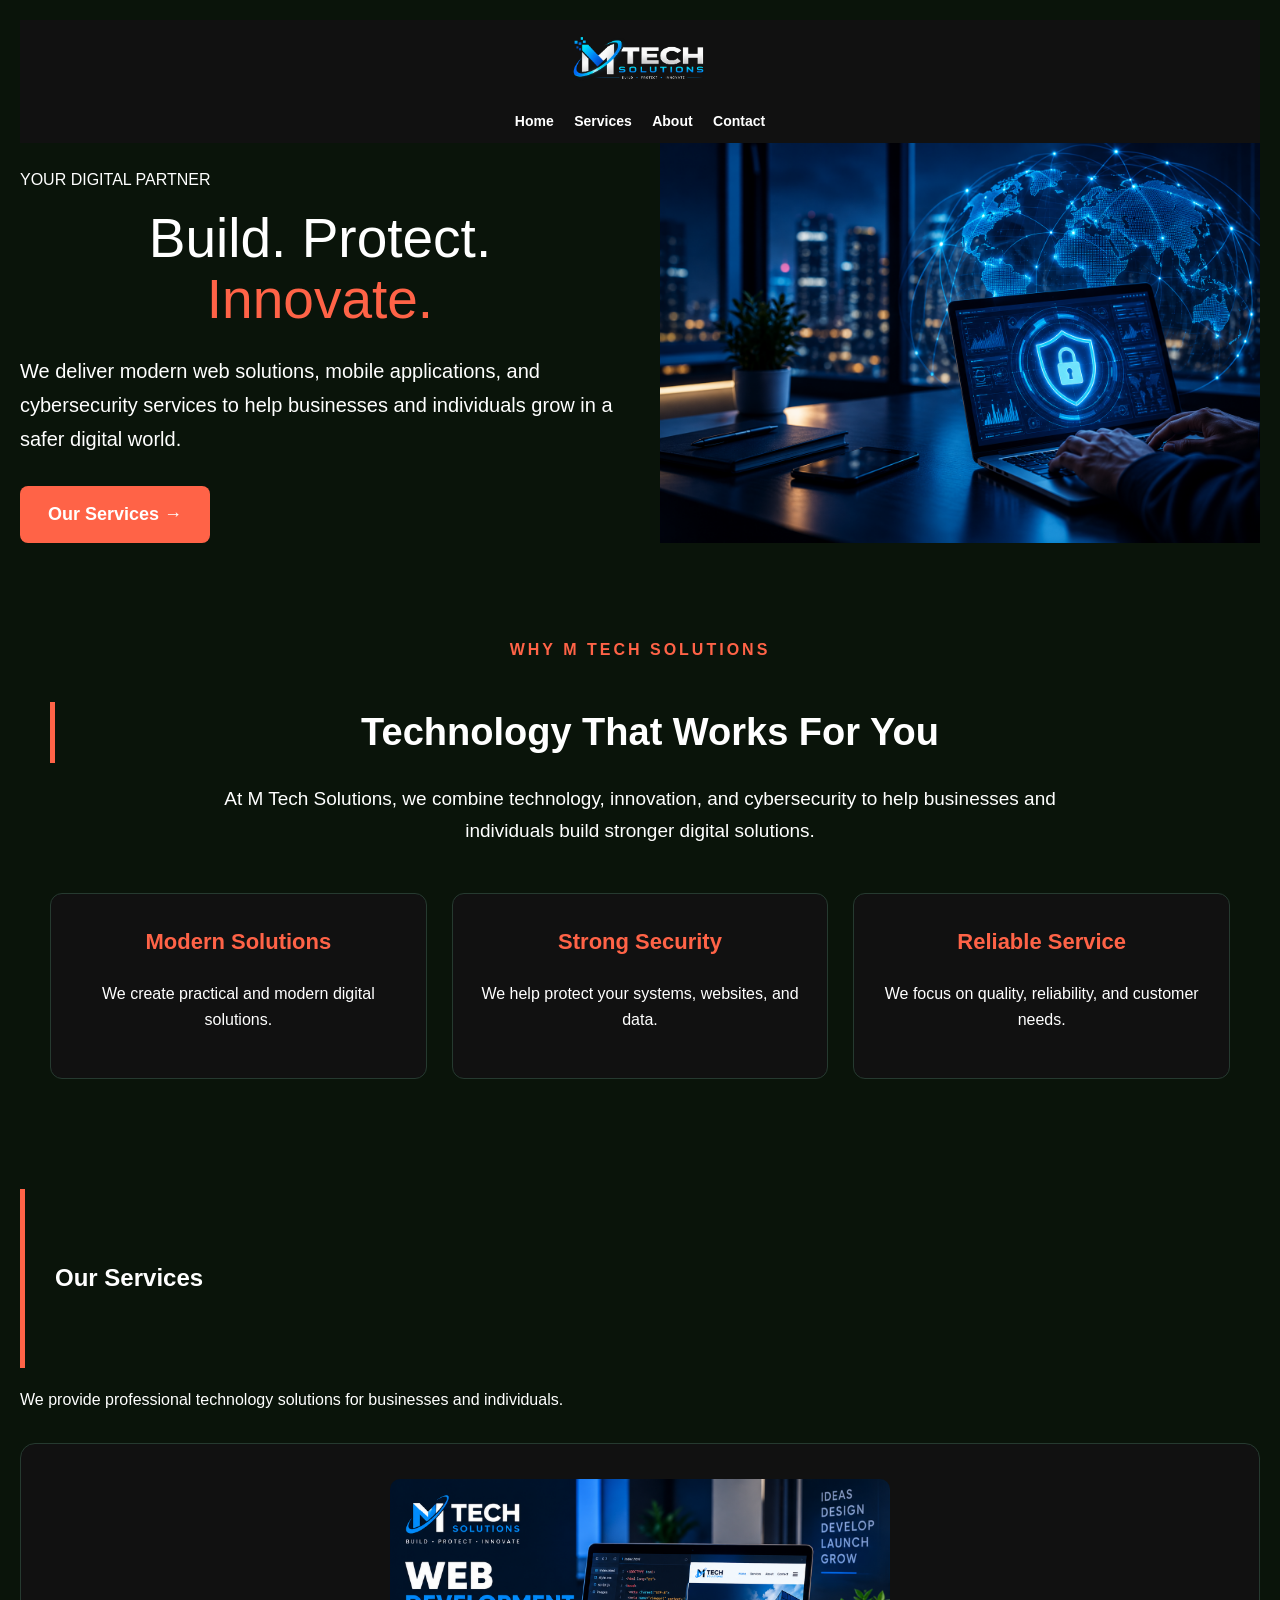
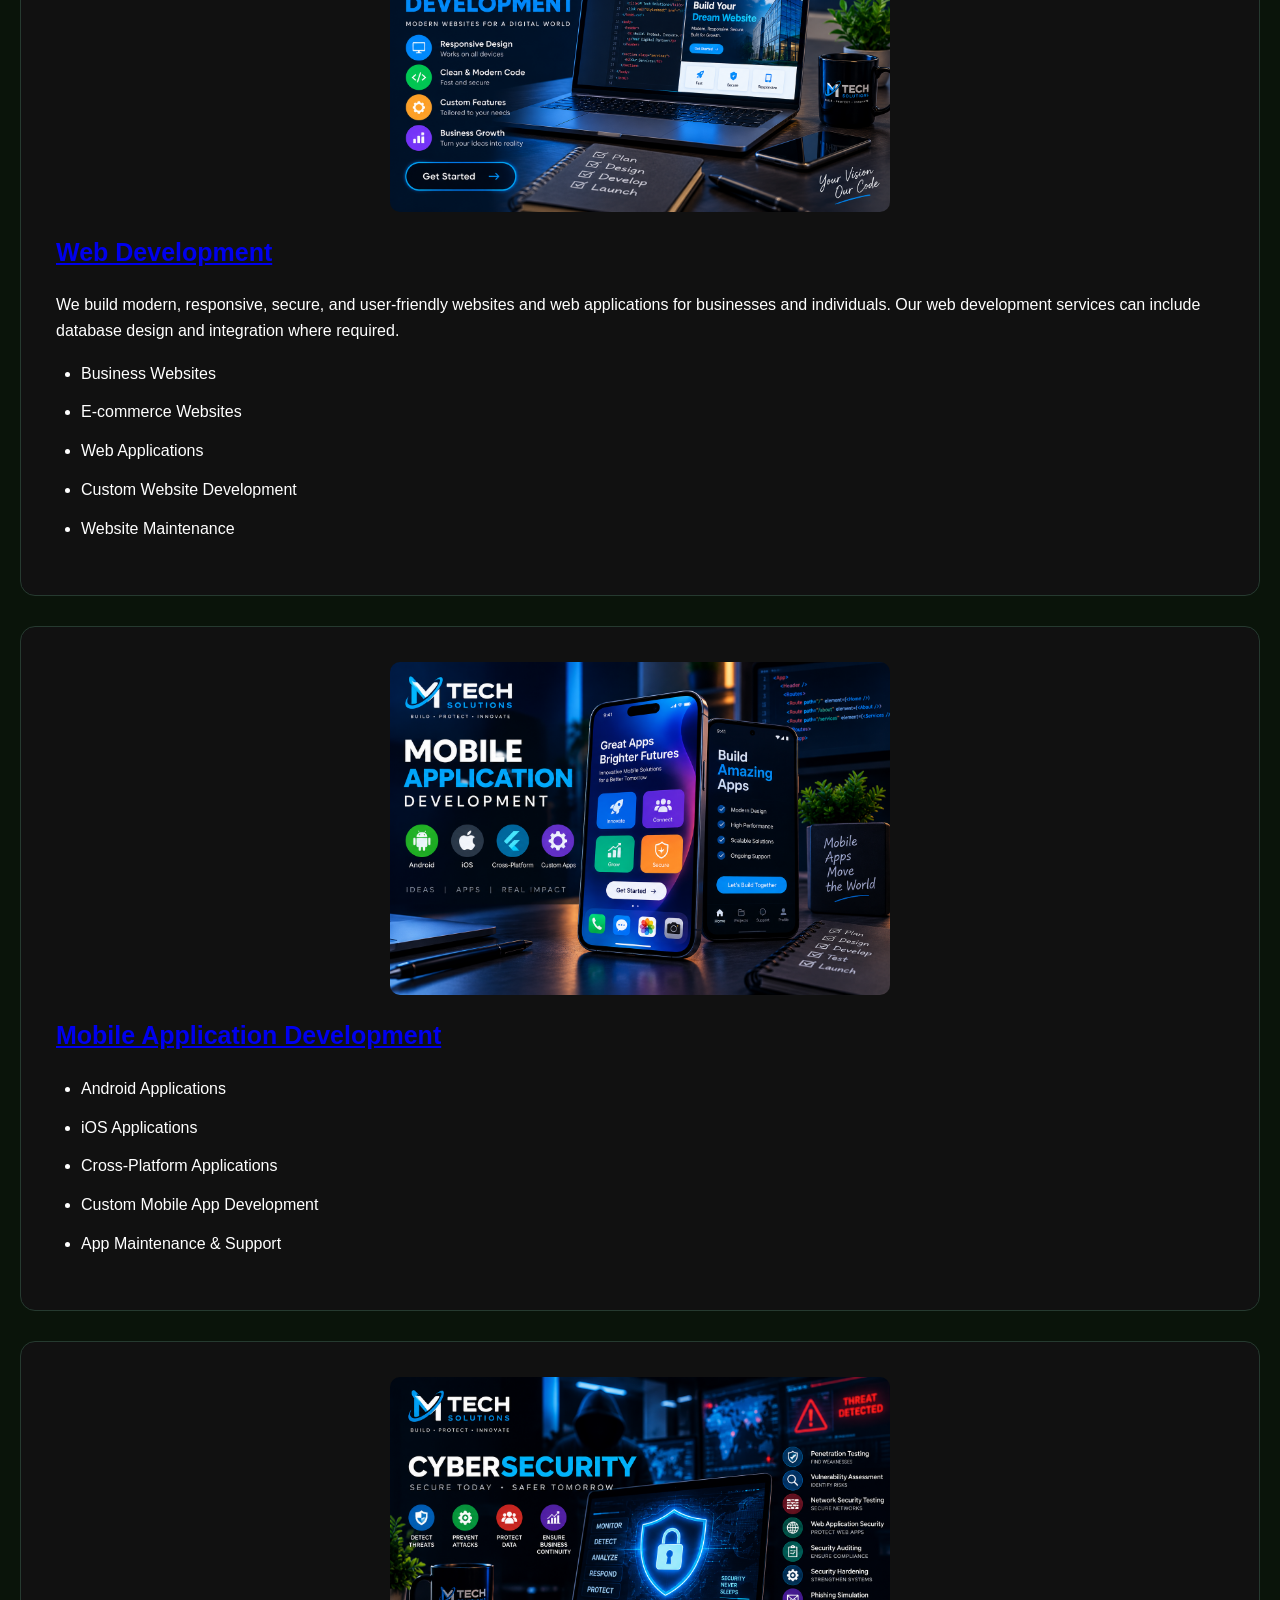
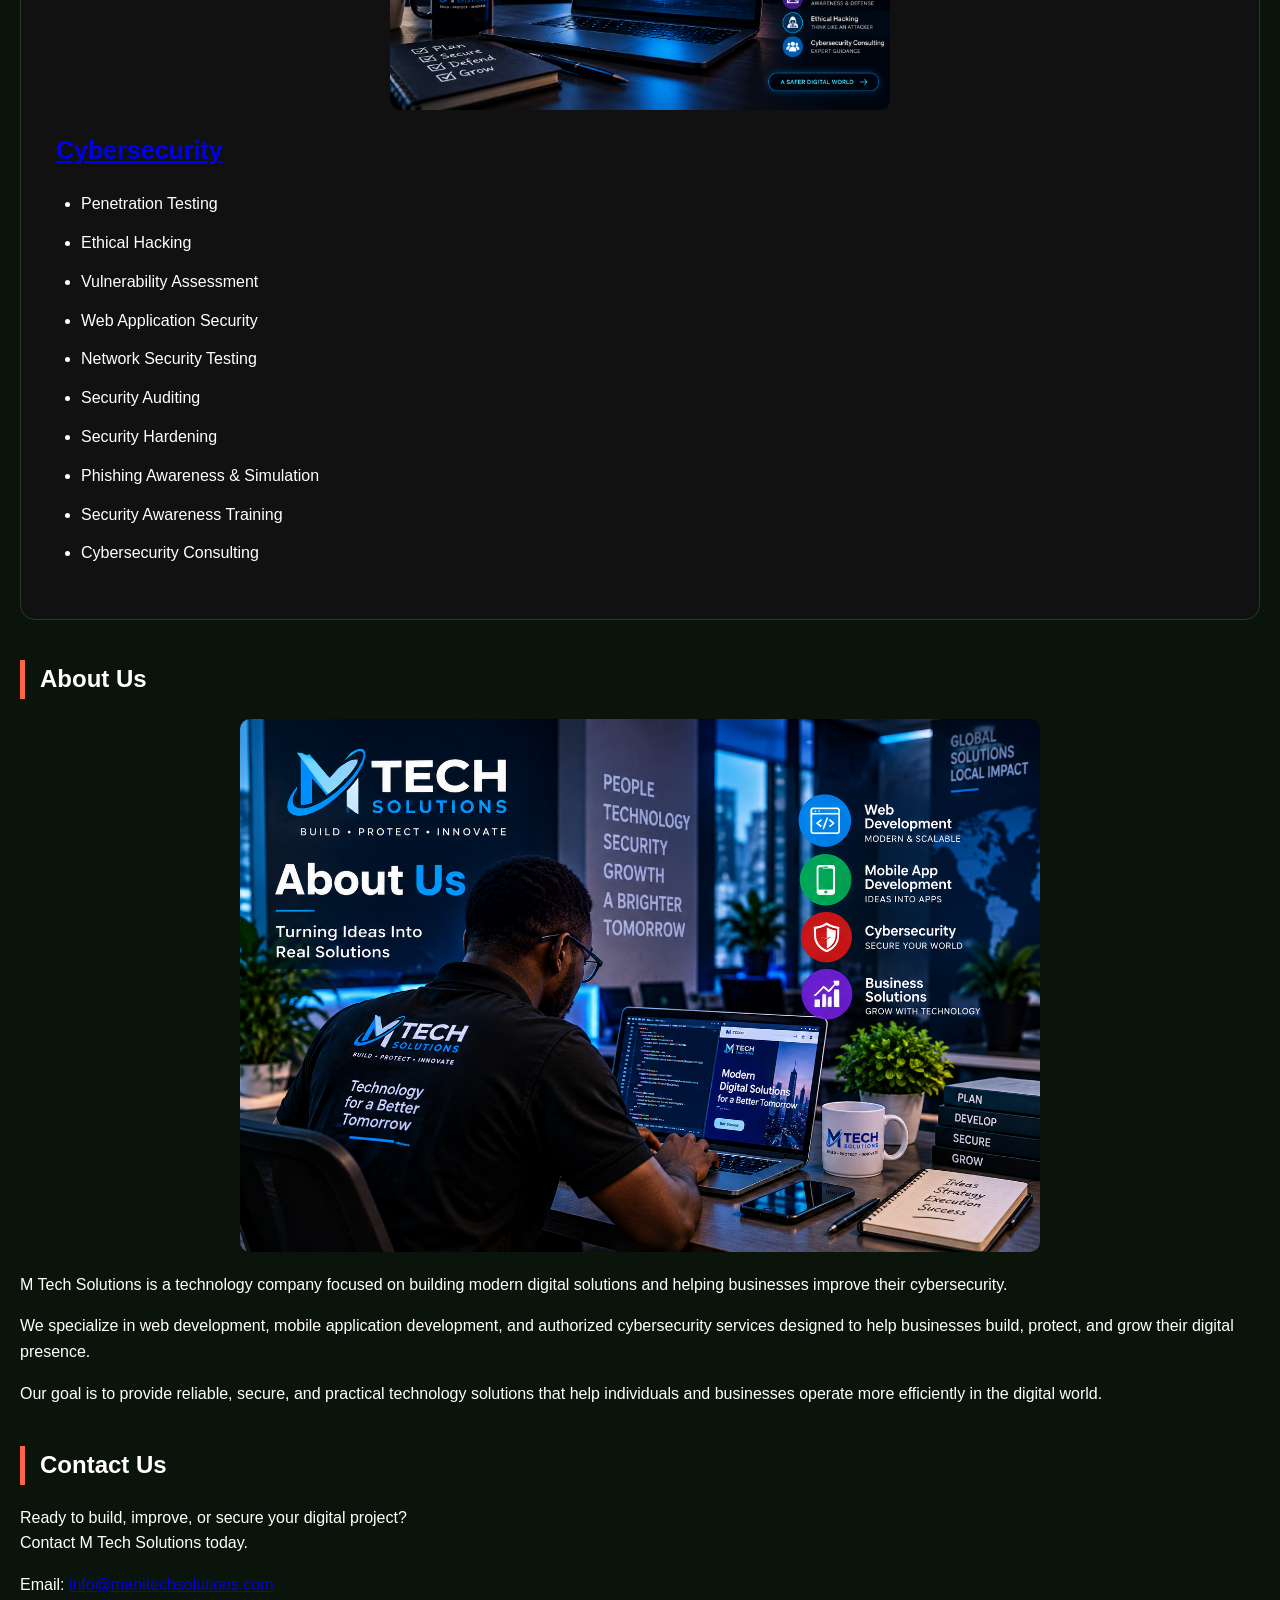
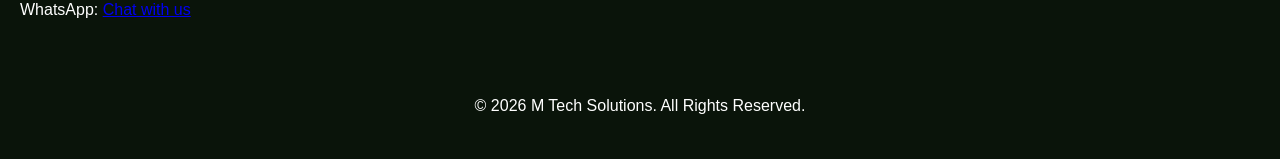
<file: index.html>
<!doctype html>

<html>

<head>
    <meta charset="utf-8">

    <title>M Tech Solutions</title> 
    <link rel="icon" type="image/png" href="m-tech-logo.png">


    <!-- Load external CSS styles -->
    <link rel="stylesheet" href="styles.css">
</head>

<body style="background-color:rgb(10, 20, 10);">
    <nav>
<div class="brand">
        <img src="m-tech-logo.png" alt="M Tech Solutions Logo">
        </div>

    <a href="#home">Home</a>
    <a href="#services">Services</a>
    <a href="#about">About</a>
    <a href="#contact">Contact</a>
</nav>

    <section class="hero">

            <div class="hero-text">
                    <p class="hero-label">YOUR DIGITAL PARTNER</p>

                            <h1>
                                        Build. Protect.<br>
                                                    <span>Innovate.</span>
                                                            </h1>

                                                                    <p>
                                                                                We deliver modern web solutions, mobile applications,
                                                                                            and cybersecurity services to help businesses and
                                                                                                        individuals grow in a safer digital world.
                                                                                                                </p>

                                                                                                                        <a href="#services" class="hero-button">
                                                                                                                                    Our Services →
                                                                                                                                            </a>
                                                                                                                                                </div>
                                                                                                                                            

                                                                                                                                                <div class="hero-image">
                                                                                                                                                    <img src="horo.png" alt="M Tech Solutions">
                                                                                                                                                    </div>

                                                                                                                                                    </section>

                                    

    
    <section class="welcome-section">

            <p class="section-label">WHY M TECH SOLUTIONS</p>

                <h2>Technology That Works For You</h2>

                    <p>
                            At M Tech Solutions, we combine technology, innovation,
                                    and cybersecurity to help businesses and individuals build
                                            stronger digital solutions.
                                                </p>

                                                    <div class="welcome-features">

                                                            <div>
                                                                        <h3>Modern Solutions</h3>
                                                                                    <p>We create practical and modern digital solutions.</p>
                                                                                            </div>

                                                                                                    <div>
                                                                                                                <h3>Strong Security</h3>
                                                                                                                            <p>We help protect your systems, websites, and data.</p>
                                                                                                                                    </div>

                                                                                                                                            <div>
                                                                                                                                                        <h3>Reliable Service</h3>
                                                                                                                                                                    <p>We focus on quality, reliability, and customer needs.</p>
                                                                                                                                                                            </div>

                                                                                                                                                                                </div>

                                                                                                                                                                                </section>

    <h2 id="services" style="color:white; margin-top:40px;">Our Services</h2>
    <p style="color:white;">We provide professional technology solutions for businesses and individuals.
    </p>

    <div class="service-card">
<img src="web-development-home.png" alt="Web Development">
<h3><a href="web-development.html">Web Development</a></h3>
<p>
We build modern, responsive, secure, and user-friendly websites
and web applications for businesses and individuals.
Our web development services can include database design and
integration where required.
</p>

<ul>
<li>Business Websites</li>
<li>E-commerce Websites</li>
<li>Web Applications</li>
<li>Custom Website Development</li>
<li>Website Maintenance</li>
</ul>
 </div>

    <div class="service-card">
    <img src="mobile-development.png" alt="Mobile Application Development">
<h3><a href="mobile-development.html">Mobile Application Development</a></h3>
<ul>
<li>Android Applications</li>
<li>iOS Applications</li>
<li>Cross-Platform Applications</li>
<li>Custom Mobile App Development</li>
<li>App Maintenance & Support</li>
</ul>

</div>



<div class="service-card">
<img src="Cybersecurity.png" alt="Cybersecurity">
<h3><a href="cybersecurity.html">Cybersecurity</a></h3>
<ul>
<li>Penetration Testing</li>
<li>Ethical Hacking</li>
<li>Vulnerability Assessment</li>
<li>Web Application Security</li>
<li>Network Security Testing</li>
<li>Security Auditing</li>
<li>Security Hardening</li>
<li>Phishing Awareness & Simulation</li>
<li>Security Awareness Training</li>
<li>Cybersecurity Consulting</li>
</ul>
    </div>


<h2 id="about" style="color:white; border-left:5px solid tomato; padding-left:15px;">
About Us
</h2>
<img src="about-us.png" alt="About M Tech Solutions" style="width:95%; max-width:800px; height:auto; border-radius:10px; display:block; margin:20px auto;">
<p style="color:white;">
M Tech Solutions is a technology company focused on building
modern digital solutions and helping businesses improve their
cybersecurity.
</p>

<p style="color:white;">
We specialize in web development, mobile application development,
and authorized cybersecurity services designed to help businesses
build, protect, and grow their digital presence.
</p>

<p style="color:white;">
Our goal is to provide reliable, secure, and practical technology
solutions that help individuals and businesses operate more
efficiently in the digital world.
</p>

<h2 id="contact" style="color:white; border-left:5px solid tomato; padding-left:15px;">
Contact Us
</h2>
<p style="color:white;">
Ready to build, improve, or secure your digital project?<br>
Contact M Tech Solutions today.
</p>
<p style="color:white;">
    
Email: <a href="mailto:info@mtechsolutions.com">
info@manitechsolutions.com
</a><br>
WhatsApp: <a href="https://wa.me/message/PQYXNCGFE2LRA1">Chat with us</a>
</p>

    <footer style="color:white; text-align:center; margin-top:50px; padding:20px;">
        © 2026 M Tech Solutions. All Rights Reserved.
    </footer>

    <!-- Load external JavaScript -->
    <script src="scripts.js"></script>

</body>

</html>
</file>
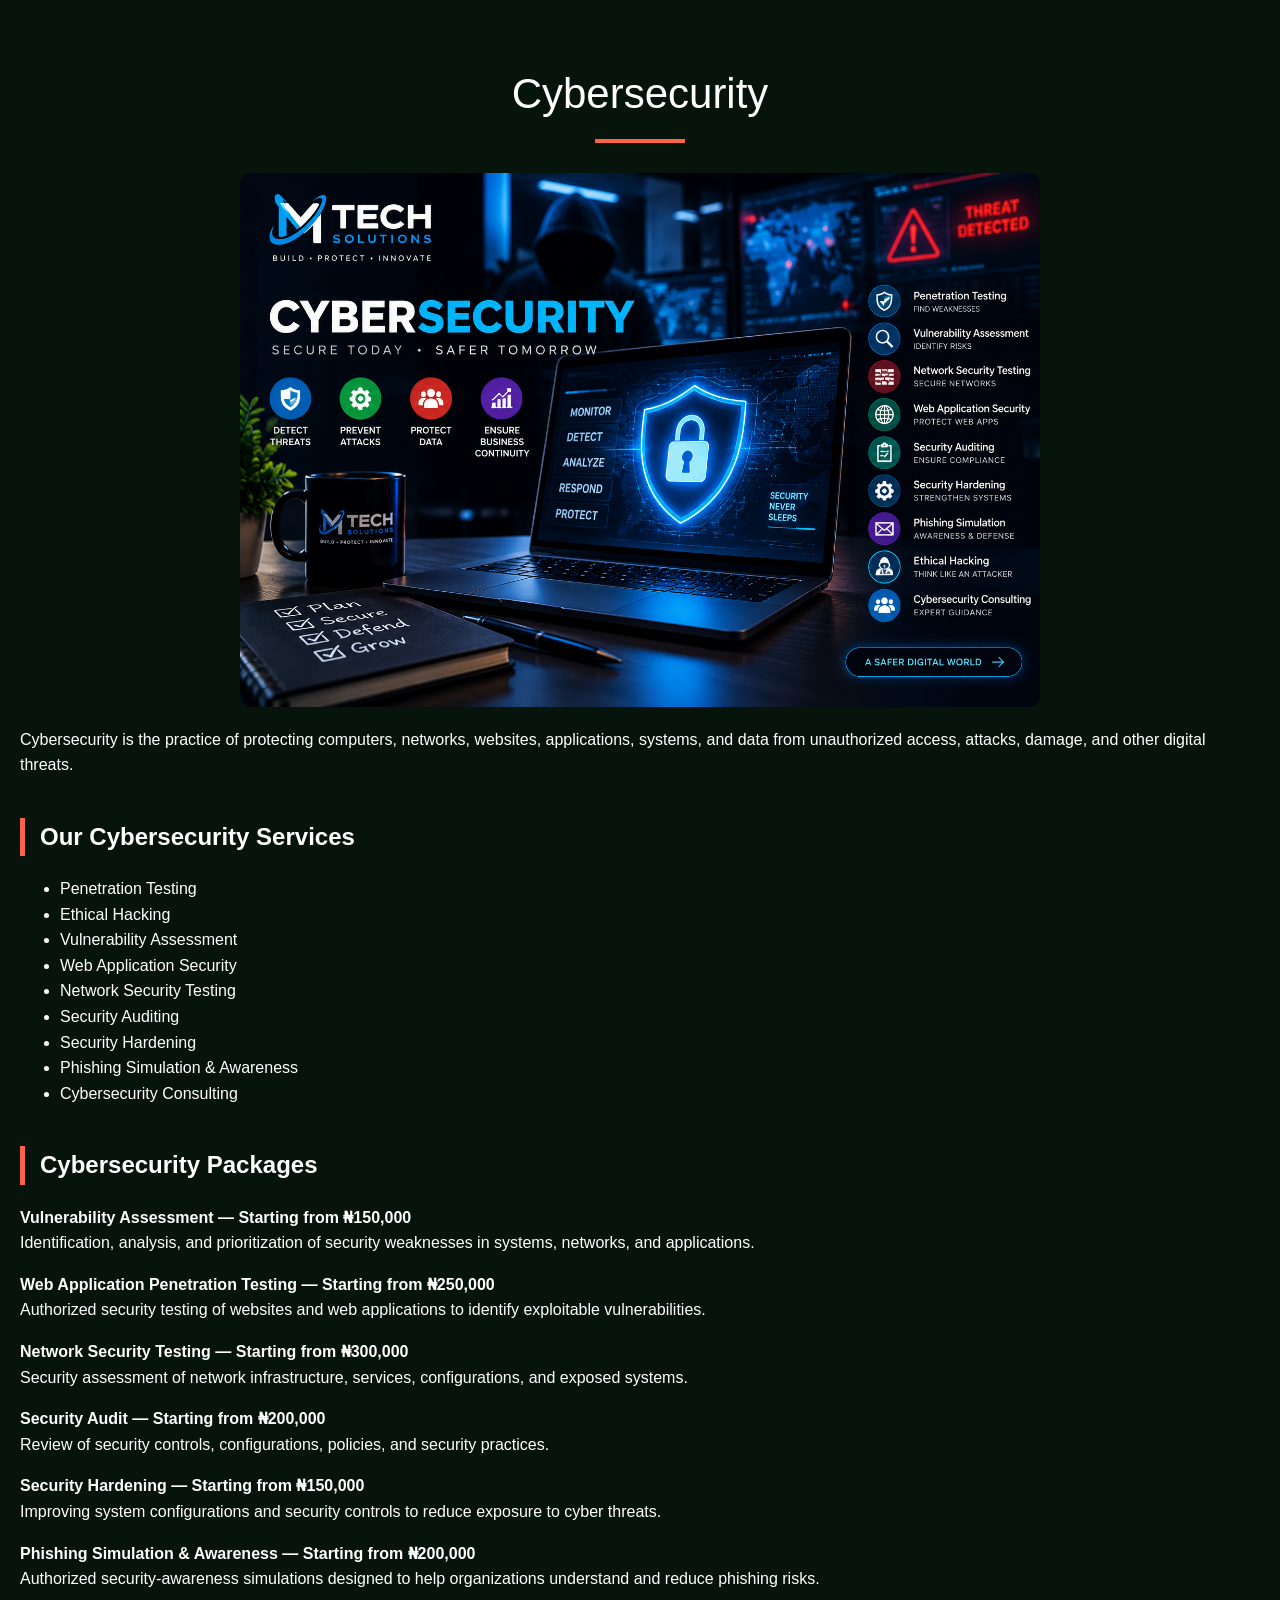
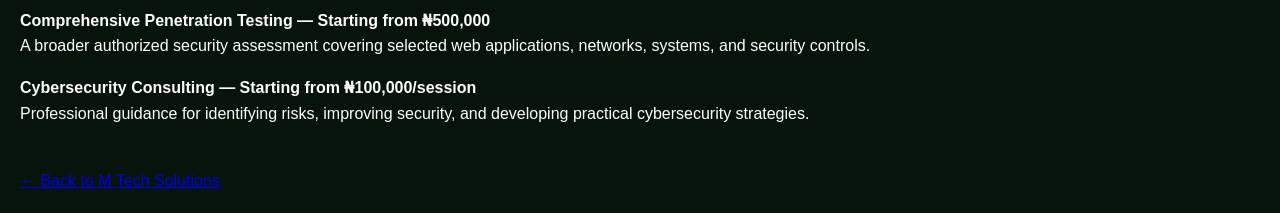
<file: cybersecurity.html>
<!DOCTYPE html>
 <html>

 <head>
     <meta charset="UTF-8">
         <title>Cybersecurity - M Tech Solutions</title>
             <link rel="stylesheet" href="styles.css">
             </head>

             <body>

                 <h1 class="page-title">Cybersecurity</h1>
                 <img src="Cybersecurity.png" alt="Cybersecurity Services" style="width:95%; max-width:800px; height:auto; border-radius:10px; display:block; margin:20px auto;">

                     <p>
                             Cybersecurity is the practice of protecting computers, networks,
                                     websites, applications, systems, and data from unauthorized access,
                                             attacks, damage, and other digital threats.
                                                 </p>

                                                     <h2>Our Cybersecurity Services</h2>

                                                         <ul>
                                                                 <li>Penetration Testing</li>
                                                                         <li>Ethical Hacking</li>
                                                                                 <li>Vulnerability Assessment</li>
                                                                                         <li>Web Application Security</li>
                                                                                                 <li>Network Security Testing</li>
                                                                                                         <li>Security Auditing</li>
                                                                                                                 <li>Security Hardening</li>
                                                                                                                         <li>Phishing Simulation &amp; Awareness</li>
                                                                                                                                 <li>Cybersecurity Consulting</li>
                                                                                                                                     </ul>

                                                                                                                                         <h2>Cybersecurity Packages</h2>

                                                                                                                                             <p>
                                                                                                                                                     <strong>Vulnerability Assessment — Starting from ₦150,000</strong><br>
                                                                                                                                                             Identification, analysis, and prioritization of security weaknesses
                                                                                                                                                                     in systems, networks, and applications.
                                                                                                                                                                         </p>

                                                                                                                                                                             <p>
                                                                                                                                                                                     <strong>Web Application Penetration Testing — Starting from ₦250,000</strong><br>
                                                                                                                                                                                             Authorized security testing of websites and web applications
                                                                                                                                                                                                     to identify exploitable vulnerabilities.
                                                                                                                                                                                                         </p>

                                                                                                                                                                                                             <p>
                                                                                                                                                                                                                     <strong>Network Security Testing — Starting from ₦300,000</strong><br>
                                                                                                                                                                                                                             Security assessment of network infrastructure, services,
                                                                                                                                                                                                                                     configurations, and exposed systems.
                                                                                                                                                                                                                                         </p>

                                                                                                                                                                                                                                             <p>
                                                                                                                                                                                                                                                     <strong>Security Audit — Starting from ₦200,000</strong><br>
                                                                                                                                                                                                                                                             Review of security controls, configurations, policies,
                                                                                                                                                                                                                                                                     and security practices.
                                                                                                                                                                                                                                                                         </p>

                                                                                                                                                                                                                                                                             <p>
                                                                                                                                                                                                                                                                                     <strong>Security Hardening — Starting from ₦150,000</strong><br>
                                                                                                                                                                                                                                                                                             Improving system configurations and security controls
                                                                                                                                                                                                                                                                                                     to reduce exposure to cyber threats.
                                                                                                                                                                                                                                                                                                         </p>

                                                                                                                                                                                                                                                                                                             <p>
                                                                                                                                                                                                                                                                                                                     <strong>Phishing Simulation &amp; Awareness — Starting from ₦200,000</strong><br>
                                                                                                                                                                                                                                                                                                                             Authorized security-awareness simulations designed to help
                                                                                                                                                                                                                                                                                                                                     organizations understand and reduce phishing risks.
                                                                                                                                                                                                                                                                                                                                         </p>

                                                                                                                                                                                                                                                                                                                                             <p>
                                                                                                                                                                                                                                                                                                                                                     <strong>Comprehensive Penetration Testing — Starting from ₦500,000</strong><br>
                                                                                                                                                                                                                                                                                                                                                             A broader authorized security assessment covering selected
                                                                                                                                                                                                                                                                                                                                                                     web applications, networks, systems, and security controls.
                                                                                                                                                                                                                                                                                                                                                                         </p>

                                                                                                                                                                                                                                                                                                                                                                             <p>
                                                                                                                                                                                                                                                                                                                                                                                     <strong>Cybersecurity Consulting — Starting from ₦100,000/session</strong><br>
                                                                                                                                                                                                                                                                                                                                                                                             Professional guidance for identifying risks, improving security,
                                                                                                                                                                                                                                                                                                                                                                                                     and developing practical cybersecurity strategies.
                                                                                                                                                                                                                                                                                                                                                                                                         </p>

                                                                                                                                                                                                                                                                                                                                                                                                             <br>

                                                                                                                                                                                                                                                                                                                                                                                                                 <a href="index.html">← Back to M Tech Solutions</a>

                                                                                                                                                                                                                                                                                                                                                                                                                 </body>

                                                                                                                                                                                                                                                                                                                                                                                                                 </html>
</file>
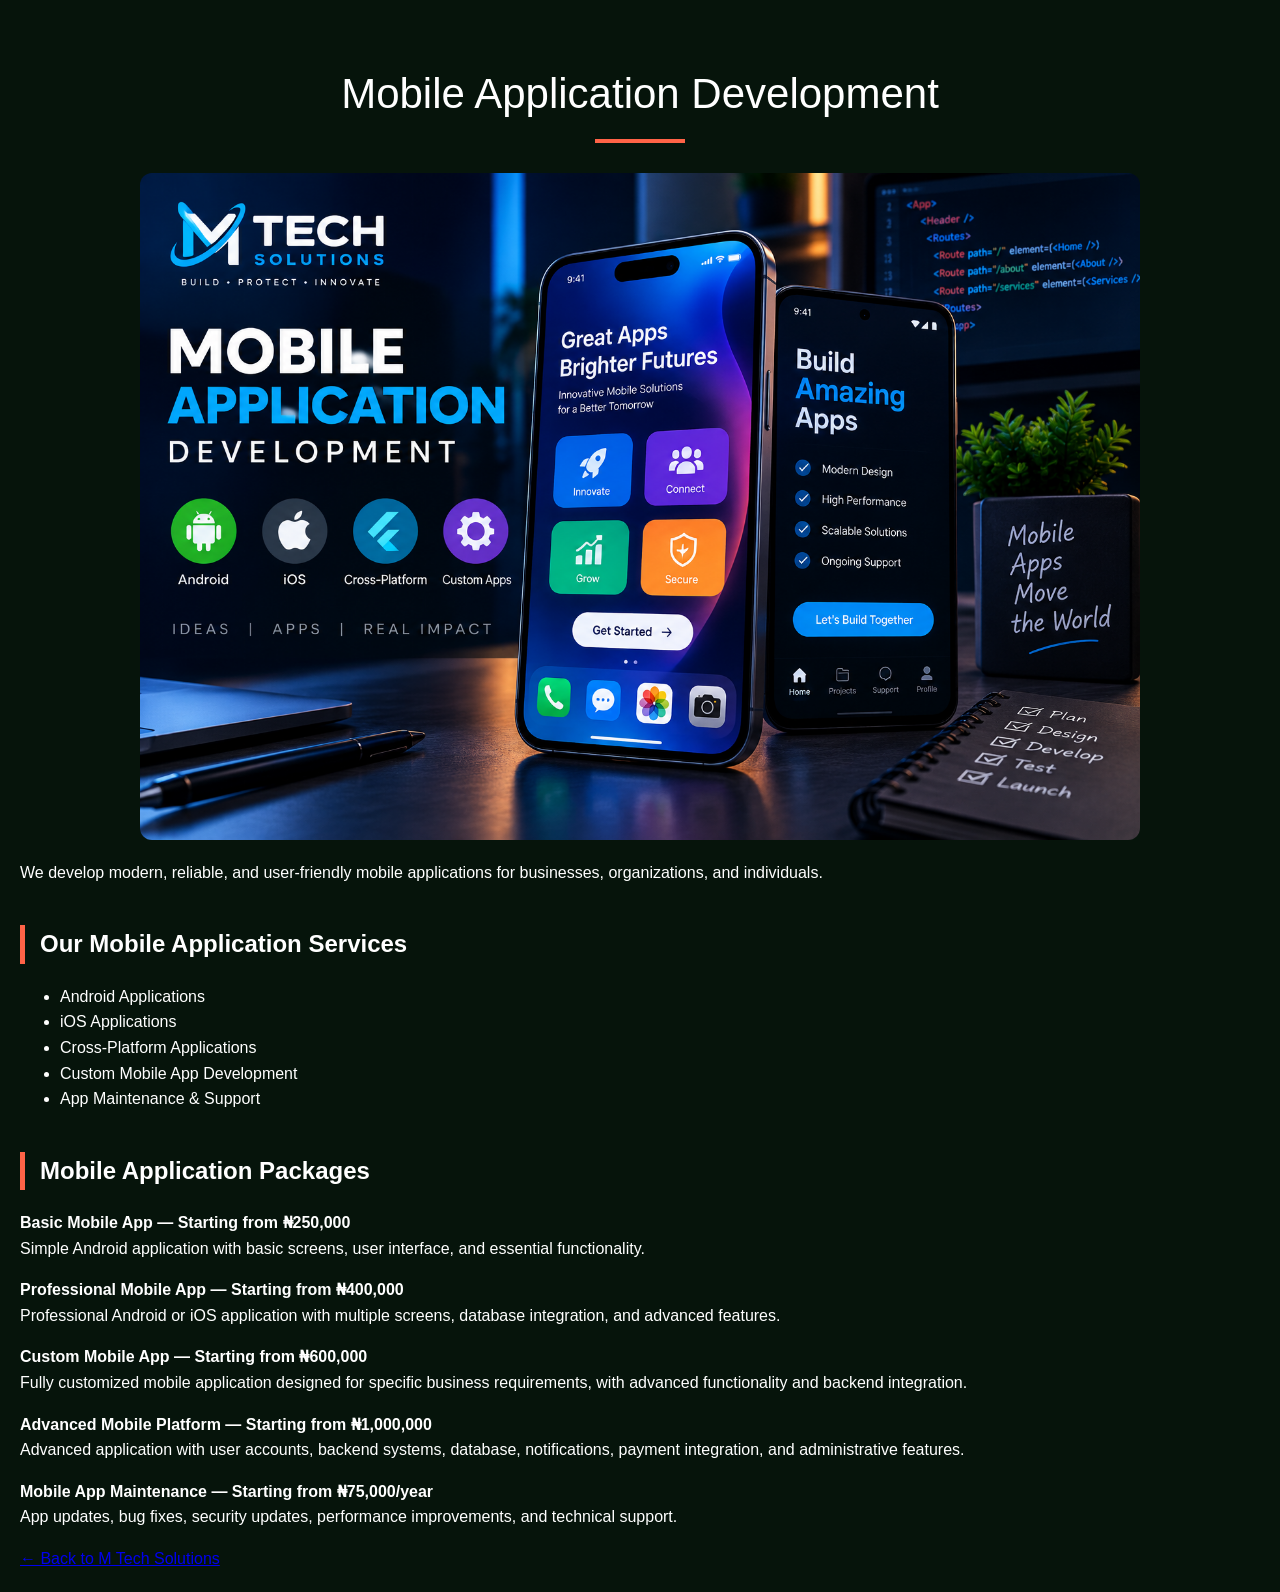
<file: mobile-development.html>
<!DOCTYPE html>
 <html>

 <head>
     <meta charset="UTF-8">
         <title>Mobile Application Development - M Tech Solutions</title>
             <link rel="stylesheet" href="styles.css">
             </head>

             <body>

                 <h1 class="page-title">Mobile Application Development</h1>
                 <img src="mobile-development.png" alt="Mobile Application Development" style="width:95%; max-width:1000px; height:auto; border-radius:12px; display:block; margin:20px auto;">

                     <p>
                             We develop modern, reliable, and user-friendly mobile applications
                                     for businesses, organizations, and individuals.
                                         </p>

                                             <h2>Our Mobile Application Services</h2>

                                                 <ul>
                                                         <li>Android Applications</li>
                                                                 <li>iOS Applications</li>
                                                                         <li>Cross-Platform Applications</li>
                                                                                 <li>Custom Mobile App Development</li>
                                                                                         <li>App Maintenance &amp; Support</li>
                                                                                             </ul>

                                                                                        
                                                                             <h2>Mobile Application Packages</h2>

                                                                             <p>
                                                                                 <strong>Basic Mobile App — Starting from ₦250,000</strong><br>
                                                                                     Simple Android application with basic screens, user interface,
                                                                                         and essential functionality.
                                                                                         </p>

                                                                                         <p>
                                                                                             <strong>Professional Mobile App — Starting from ₦400,000</strong><br>
                                                                                                 Professional Android or iOS application with multiple screens,
                                                                                                     database integration, and advanced features.
                                                                                                     </p>

                                                                                                     <p>
                                                                                                         <strong>Custom Mobile App — Starting from ₦600,000</strong><br>
                                                                                                             Fully customized mobile application designed for specific
                                                                                                                 business requirements, with advanced functionality and
                                                                                                                     backend integration.
                                                                                                                     </p>

                                                                                                                     <p>
                                                                                                                         <strong>Advanced Mobile Platform — Starting from ₦1,000,000</strong><br>
                                                                                                                             Advanced application with user accounts, backend systems,
                                                                                                                                 database, notifications, payment integration, and
                                                                                                                                     administrative features.
                                                                                                                                     </p>

                                                                                                                                     <p>
                                                                                                                                         <strong>Mobile App Maintenance — Starting from ₦75,000/year</strong><br>
                                                                                                                                             App updates, bug fixes, security updates, performance
                                                                                                                                                 improvements, and technical support.
                                                                                                                                                 </p>
                                                                                                                                                 <a href="index.html">← Back to M Tech Solutions</a>
</file>
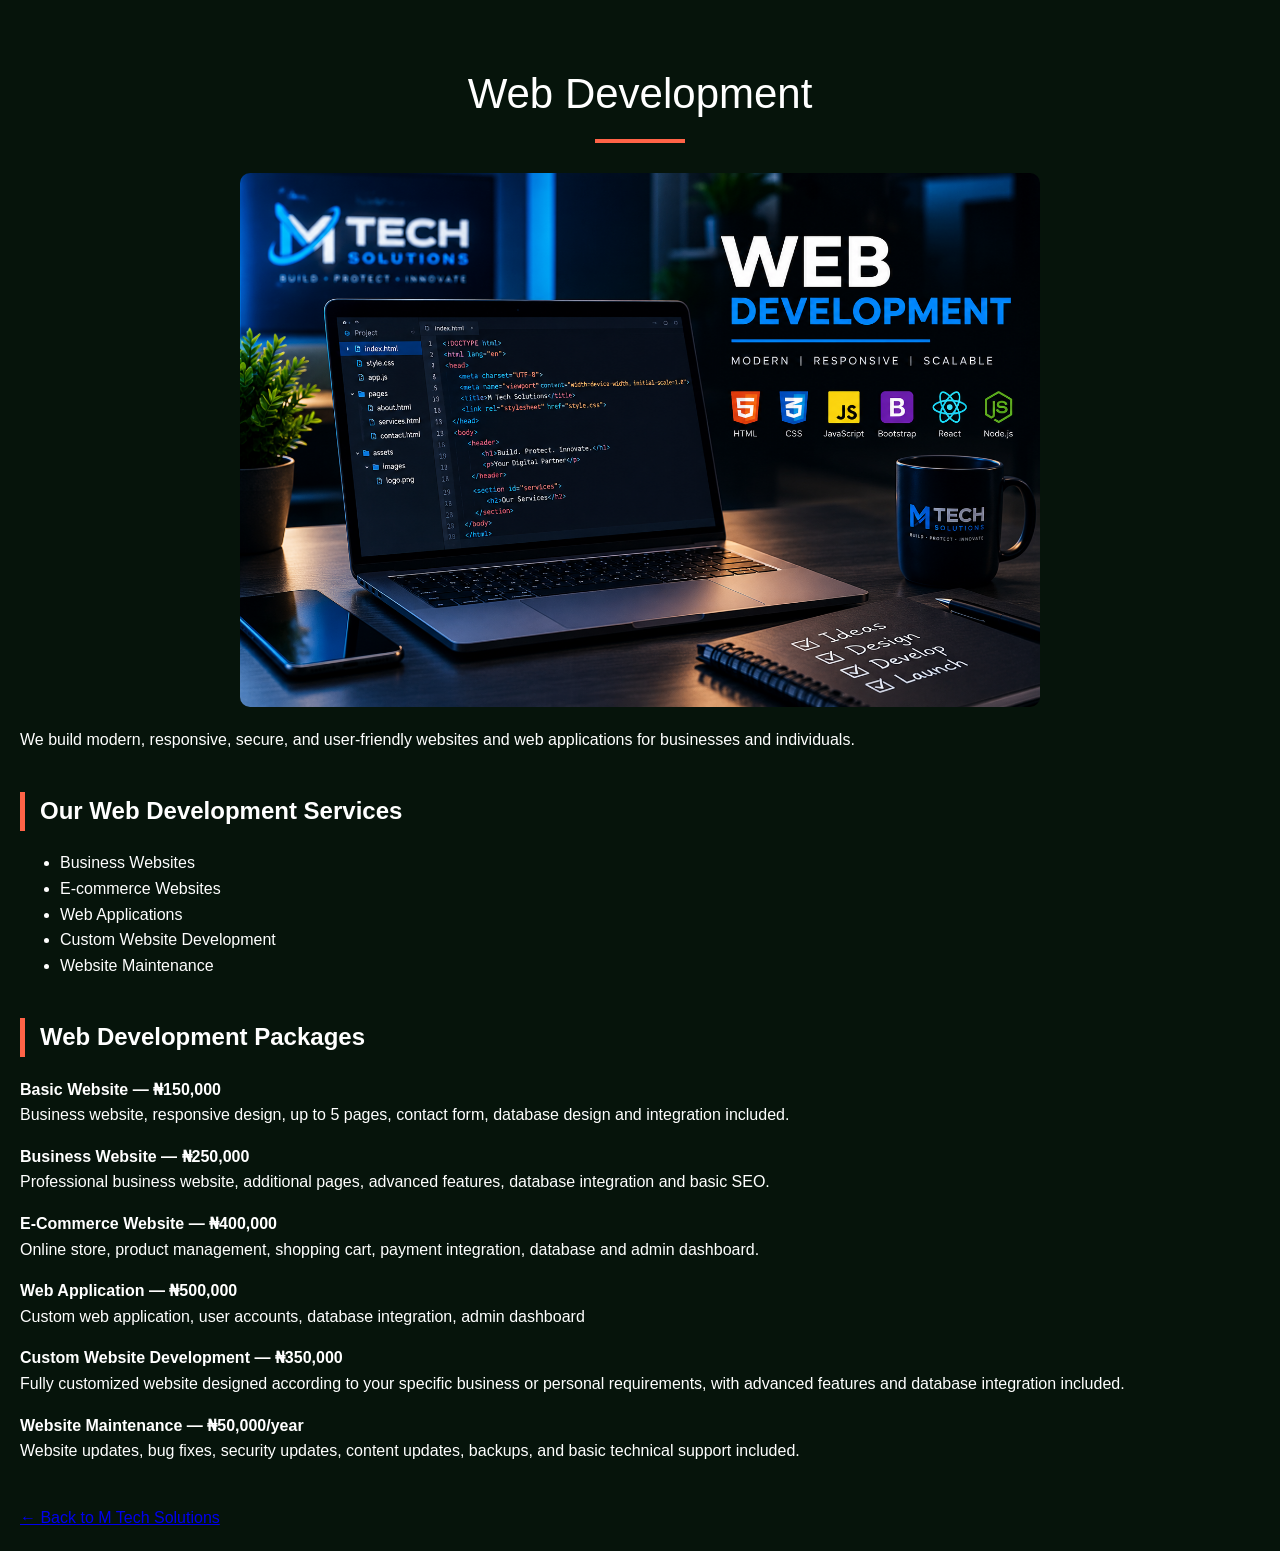
<file: web-development.html>
<!DOCTYPE html>
 <html>
 <head>
        <meta charset="UTF-8">
            <title>Web Development - M Tech Solutions</title>
                <link rel="stylesheet" href="styles.css">
                </head>
<body>
<h1 class="page-title">Web Development</h1>
<img src="web-development.png" alt="Web Development Services" style="width:95%; max-width:800px; height:auto; border-radius:10px; display:block; margin:20px auto;">
<p>
We build modern, responsive, secure, and user-friendly
websites and web applications for businesses and individuals.
</p>

<h2>Our Web Development Services</h2>
<ul>
<li>Business Websites</li>
<li>E-commerce Websites</li>
<li>Web Applications</li>
<li>Custom Website Development</li>
<li>Website Maintenance</li>
</ul>
<h2>Web Development Packages</h2>

<p>
<strong>Basic Website — ₦150,000</strong><br>
Business website, responsive design, up to 5 pages,
contact form, database design and integration included.
</p>
<p>
<strong>Business Website — ₦250,000</strong><br>
Professional business website, additional pages, advanced features, database integration and basic SEO.
 </p>

<p>
 <strong>E-Commerce Website — ₦400,000</strong><br>
 Online store, product management, shopping cart,
payment integration, database and admin dashboard.
</p>
 <p>
<strong>Web Application — ₦500,000</strong><br>
 Custom web application, user accounts, database integration, admin dashboard
<p>
<strong>Custom Website Development — ₦350,000</strong><br>
Fully customized website designed according to your specific
business or personal requirements, with advanced features
and database integration included.
</p>
<p>
<strong>Website Maintenance — ₦50,000/year</strong><br>
Website updates, bug fixes, security updates, content updates,
backups, and basic technical support included.
</p>
<br>
<a href="index.html">← Back to M Tech Solutions</a>
</body>
</html>
</file>
<file: styles.css>
/* General page */
body {
    margin: 0;
        padding: 20px;
            background-color: #06140b;
                color: white;
                    font-family: Arial, sans-serif;
                        line-height: 1.6;
                        }

                        /* Navigation */
                        nav {
                            background-color: #111;
                                padding: 15px;
                                    text-align: center;
                                    }
.brand {
        text-align: center;
            margin-bottom: 10px;
            }

            .brand img {
                width: 180px;
                    height: auto;
                    }


                                    nav a {
                                        color: white;
                                            text-decoration: none;
                                                margin: 0 20px;
                                                    font-weight: bold;
                                                    }

                                                    nav a:hover {
                                                        color: tomato;
                                                        }

                                                        /* Main heading */
                                                        h1 {
                                                            text-align: center;
                                                                font-family: Arial, sans-serif;
                                                                    font-weight: normal;
                                                                        border: 5px solid tomato;
                                                                            padding: 30px;
                                                                                margin-top: 40px;
                                                                                }

                                                                                /* Section headings */
                                                                                h2 {
                                                                                    color: white;
                                                                                        border-left: 5px solid tomato;
                                                                                            padding-left: 15px;
                                                                                                margin-top: 40px;
                                                                                                }

                                                                                                h3 {
                                                                                                    color: tomato;
                                                                                                    }

                                                                                                    /* Paragraphs */
                                                                                                    p {
                                                                                                        color: white;
                                                                                                        }

                                                                                                        /* Service cards */
                                                                                                      .service-card {
                                                                                                            background-color: #000;
                                                                                                                border: 3px solid tomato;
                                                                                                                    border-radius: 15px;
                                                                                                                        padding: 30px;
                                                                                                                            margin: 30px 0;
                                                                                                                            }

                                                                                                                            .service-card ul {
                                                                                                                                color: white;
                                                                                                                                    line-height: 1.8;
                                                                                                                                    }

                                                                                                                                    /* Footer */m
                                                                                                                                    footer {
                                                                                                                                        color: white;
                                                                                                                                            text-align: center;
                                                                                                                                                margin-top: 50px;
                                                                                                                                                 padding: 20px;
                                                                                                                                                    }
                                                                                                                                                    /* Mobile Responsive Design */
                                                                                                                                                    @media (max-width: 600px) {

                                                                                                                                                        body {
                                                                                                                                                                padding: 10px;
                                                                                                                                                                    }

                                                                                                                                                                        nav {
                                                                                                                                                                                padding: 10px;
                                                                                                                                                                                    }

                                                                                                                                                                                        nav a {
                                                                                                                                                                                                margin: 0 8px;
                                                                                                                                                                                                        font-size: 14px;
                                                                                                                                                                                                            }

                                                                                                                                                                                                                h1 {
                                                                                                                                                                                                                        font-size: 28px;
                                                                                                                                                                                                                            }

                                                                                                                                                                                                                                h2 {
                                                                                                                                                                                                                                        font-size: 24px;
                                                                                                                                                                                                                                            }

                                                                                                                                                                                                                                                p, li {
                                                                                                                                                                                                                                                        font-size: 16px;
                                                                                                                                                                                                                                                            }

                                                                                                                                                                                                                                                                .service-card {
                                                                                                                                                                                                                                                                        padding: 20px;
                                                                                                                                                                                                                                                                                margin-bottom: 20px;
                                                                                                                                                                                                                                                                                    }

                                                                                                                                                                                                                                                                                        .hero {
                                                                                                                                                                                                                                                                                                flex-direction: column;
                                                                                                                                                                                                                                                                                                        text-align: center;
                                                                                                                                                                                                                                                                                                            }

                                                                                                                                                                                                                                                                                                                .hero-text {
                                                                                                                                                                                                                                                                                                                        width: 100%;
                                                                                                                                                                                                                                                                                                                            }

                                                                                                                                                                                                                                                                                                                                .hero-image {
                                                                                                                                                                                                                                                                                                                                        width: 100%;
                                                                                                                                                                                                                                                                                                                                            }

                                                                                                                                                                                                                                                                                                                                                .hero-image img {
                                                                                                                                                                                                                                                                                                                                                        width: 100%;
                                                                                                                                                                                                                                                                                                                                                                max-width: 100%;
                                                                                                                                                                                                                                                                                                                                                                    }
                                                                                                                                                                                                                                                                                                                                                                    } 
                                                                                                                                                    
                                                                                                                                               

                                                                                                                                                                                .hero-text {
                                                                                                                                                                                        width: 100%;
                                                                                                                                                                                            }

                                                                                                                                                                                                .hero-image {
                                                                                                                                                                                                        width: 100%;
                                                                                                                                                                                                            }

                                                                                                                                                                                                                .hero-image img {
                                                                                                                                                                                                                        width: 100%;
                                                                                                                                                                                                                                max-width: 100%;
                                                                                                                                                                                                                                    } 
                                                                                                                                                    }
                                                                                                                                                        body {
                                                                                                                                                                padding: 10px;
                                                                                                                                                                    }

                                                                                                                                                                        nav {
                                                                                                                                                                                padding: 10px;
                                                                                                                                                                                    }

                                                                                                                                                                                        nav a {
                                                                                                                                                                                                margin: 0 8px;
                                                                                                                                                                                                        font-size: 14px;
                                                                                                                                                                                                            }

                                                                                                                                                                                                                h1 {
                                                                                                                                                                                                                        font-size: 28px;
                                                                                                                                                                                                                            }

                                                                                                                                                                                                                                h2 {
                                                                                                                                                                                                                                        font-size: 24px;
                                                                                                                                                                                                                                            }

                                                                                                                                                                                                                                                p, li {
                                                                                                                                                                                                                                                        font-size: 16px;
                                                                                                                                                                                                                                                            }

                                                                                                                                                                                                                                                                .service-card {
                                                                                                                                                                                                                                                                        padding: 20px;
                                                                                                                                                                                                                                                                                margin-bottom: 20px;
                                                                                                                                                                                                                                                                                    }
                                                                                                                                                                                                                                                                                    }
                                                                                                                                                                                                                                                                                    /* Professional Home Hero */
                                                                                                                                                                                                                                                                                    .hero {
                                                                                                                                                                                                                                                                                        padding: 60px 30px;
                                                                                                                                                                                                                                                                                            text-align: left;
                                                                                                                                                                                                                                                                                                border: none;
                                                                                                                                                                                                                                                                                                }

                                                                                                                                                                                                                                                                                                .hero-text {
                                                                                                                                                                                                                                                                                                    max-width: 700px;
                                                                                                                                                                                                                                                                                                    }
                                                                                                                                                                                                                                                                                                    .hero {
                                                                                                                                                                                                                                                                                                            display: flex;
                                                                                                                                                                                                                                                                                                                align-items: center;
                                                                                                                                                                                                                                                                                                                    gap: 40px;
                                                                                                                                                                                                                                                                                                                    }

                                                                                                                                                                                                                                                                                                                    .hero-text {
                                                                                                                                                                                                                                                                                                                        flex: 1;
                                                                                                                                                                                                                                                                                                                        }

                                                                                                                                                                                                                                                                                                                        .hero-image {
                                                                                                                                                                                                                                                                                                                            flex: 1;
                                                                                                                                                                                                                                                                                                                            }

                                                                                                                                                                                                                                                                                                                            .hero-image img {
                                                                                                                                                                                                                                                                                                                                width: 100%;
                                                                                                                                                                                                                                                                                                                                    max-width: 600px;
                                                                                                                                                                                                                                                                                                                                    }
                                                                                                                                                                                                                                                                                                                                    
                                                                                                                                                                                                                                                                                                    }
                                                                                                                                                                                                                                                                                                    .hero-label {
                                                                                                                                                                                                                                                                                                        color: tomato;
                                                                                                                                                                                                                                                                                                            font-size: 16px;
                                                                                                                                                                                                                                                                                                                font-weight: bold;
                                                                                                                                                                                                                                                                                                                    letter-spacing: 3px;
                                                                                                                                                                                                                                                                                                                        margin-bottom: 20px;
                                                                                                                                                                                                                                                                                                                        }

                                                                                                                                                                                                                                                                                                                        .hero h1 {
                                                                                                                                                                                                                                                                                                                            border: none;
                                                                                                                                                                                                                                                                                                                                padding: 0;
                                                                                                                                                                                                                                                                                                                                    margin: 0 0 25px 0;
                                                                                                                                                                                                                                                                                                                                        font-size: 55px;
                                                                                                                                                                                                                                                                                                                                            line-height: 1.1;
                                                                                                                                                                                                                                                                                                                                            }

                                                                                                                                                                                                                                                                                                                                            .hero h1 span {
                                                                                                                                                                                                                                                                                                                                                color: tomato;
                                                                                                                                                                                                                                                                                                                                                }

                                                                                                                                                                                                                                                                                                                                                .hero-text > p:not(.hero-label) {
                                                                                                                                                                                                                                                                                                                                                    font-size: 20px;
                                                                                                                                                                                                                                                                                                                                                        line-height: 1.7;
                                                                                                                                                                                                                                                                                                                                                            margin-bottom: 30px;
                                                                                                                                                                                                                                                                                                                                                            }

                                                                                                                                                                                                                                                                                                                                                            .hero-button {
                                                                                                                                                                                                                                                                                                                                                                display: inline-block;
                                                                                                                                                                                                                                                                                                                                                                    background-color: tomato;
                                                                                                                                                                                                                                                                                                                                                                        color: white;
                                                                                                                                                                                                                                                                                                                                                                            padding: 14px 28px;
                                                                                                                                                                                                                                                                                                                                                                                border-radius: 8px;
                                                                                                                                                                                                                                                                                                                                                                                    text-decoration: none;
                                                                                                                                                                                                                                                                                                                                                                                        font-weight: bold;
                                                                                                                                                                                                                                                                                                                                                                                            font-size: 18px;
                                                                                                                                                                                                                                                                                                                                                                                            }

                                                                                                                                                                                                                                                                                                                                                                                            .hero-button:hover {
                                                                                                                                                                                                                                                                                                                                                                                                opacity: 0.85;
                                                                                                                                                                                                                                                                                                                                                                                                }
                                                                                                                                                                                                                                                                                                                                                                                                /* Welcome Section */
                                                                                                                                                                                                                                                                                                                                                                                                .welcome-section {
                                                                                                                                                                                                                                                                                                                                                                                                    padding: 70px 30px;
                                                                                                                                                                                                                                                                                                                                                                                                        text-align: center;
                                                                                                                                                                                                                                                                                                                                                                                                        }

                                                                                                                                                                                                                                                                                                                                                                                                        .welcome-section .section-label {
                                                                                                                                                                                                                                                                                                                                                                                                            color: tomato;
                                                                                                                                                                                                                                                                                                                                                                                                                font-size: 16px;
                                                                                                                                                                                                                                                                                                                                                                                                                    font-weight: bold;
                                                                                                                                                                                                                                                                                                                                                                                                                        letter-spacing: 3px;
                                                                                                                                                                                                                                                                                                                                                                                                                            margin-bottom: 15px;
                                                                                                                                                                                                                                                                                                                                                                                                                            }

                                                                                                                                                                                                                                                                                                                                                                                                                            .welcome-section h2 {
                                                                                                                                                                                                                                                                                                                                                                                                                                font-size: 38px;
                                                                                                                                                                                                                                                                                                                                                                                                                                    margin-bottom: 20px;
                                                                                                                                                                                                                                                                                                                                                                                                                                    }

                                                                                                                                                                                                                                                                                                                                                                                                                                    .welcome-section > p:not(.section-label) {
                                                                                                                                                                                                                                                                                                                                                                                                                                        max-width: 850px;
                                                                                                                                                                                                                                                                                                                                                                                                                                            margin: 0 auto 45px auto;
                                                                                                                                                                                                                                                                                                                                                                                                                                                font-size: 19px;
                                                                                                                                                                                                                                                                                                                                                                                                                                                    line-height: 1.7;
                                                                                                                                                                                                                                                                                                                                                                                                                                                    }

                                                                                                                                                                                                                                                                                                                                                                                                                                                    .welcome-features {
                                                                                                                                                                                                                                                                                                                                                                                                                                                        display: flex;
                                                                                                                                                                                                                                                                                                                                                                                                                                                            gap: 25px;
                                                                                                                                                                                                                                                                                                                                                                                                                                                                justify-content: center;
                                                                                                                                                                                                                                                                                                                                                                                                                                                                }

                                                                                                                                                                                                                                                                                                                                                                                                                                                                .welcome-features div {
                                                                                                                                                                                                                                                                                                                                                                                                                                                                    flex: 1;
                                                                                                                                                                                                                                                                                                                                                                                                                                                                        background-color: #111;
                                                                                                                                                                                                                                                                                                                                                                                                                                                                            border: 1px solid #263a30;
                                                                                                                                                                                                                                                                                                                                                                                                                                                                                border-radius: 12px;
                                                                                                                                                                                                                                                                                                                                                                                                                                                                                    padding: 30px 20px;
                                                                                                                                                                                                                                                                                                                                                                                                                                                                                    }

                                                                                                                                                                                                                                                                                                                                                                                                                                                                                    .welcome-features h3 {
                                                                                                                                                                                                                                                                                                                                                                                                                                                                                        color: tomato;
                                                                                                                                                                                                                                                                                                                                                                                                                                                                                            font-size: 22px;
                                                                                                                                                                                                                                                                                                                                                                                                                                                                                                margin-top: 0;
                                                                                                                                                                                                                                                                                                                                                                                                                                                                                                }

                                                                                                                                                                                                                                                                                                                                                                                                                                                                                                .welcome-features p {
                                                                                                                                                                                                                                                                                                                                                                                                                                                                                                    font-size: 16px;
                                                                                                                                                                                                                                                                                                                                                                                                                                                                                                        line-height: 1.6;
                                                                                                                                                                                                                                                                                                                                                                                                                                                                                                        }

                                                                                                                                                                                                                                                                                                                                                                                                                                                                                                        /* Mobile */
                                                                                                                                                                                                                                                                                                                                                                                                                                                                                                        @media (max-width: 600px) {
                                                                                                                                                                                                                                                                                                                                                                                                                                                                                                            .welcome-features {
                                                                                                                                                                                                                                                                                                                                                                                                                                                                                                                    flex-direction: column;
                                                                                                                                                                                                                                                                                                                                                                                                                                                                                                                        }

                                                                                                                                                                                                                                                                                                                                                                                                                                                                                                                            .welcome-section h2 {
                                                                                                                                                                                                                                                                                                                                                                                                                                                                                                                                    font-size: 30px;
                                                                                                                                                                                                                                                                                                                                                                                                                                                                                                                                        }
                                                                                                                                                                                                                                                                                                                                                                                                                                                                                                                                        }
                                                                                                                                                                                                                                                                                                                                                                                                                                                                                                                                        /* Professional Services Section */
                                                                                                                                                                                                                                                                                                                                                                                                                                                                                                                                        #services {
                                                                                                                                                                                                                                                                                                                                                                                                                                                                                                                                            padding: 70px 30px;
                                                                                                                                                                                                                                                                                                                                                                                                                                                                                                                                            }

                                                                                                                                                                                                                                                                                                                                                                                                                                                                                                                                            #services > h2 {
                                                                                                                                                                                                                                                                                                                                                                                                                                                                                                                                                font-size: 38px;
                                                                                                                                                                                                                                                                                                                                                                                                                                                                                                                                                }

                                                                                                                                                                                                                                                                                                                                                                                                                                                                                                                                                #services > p {
                                                                                                                                                                                                                                                                                                                                                                                                                                                                                                                                                    font-size: 19px;
                                                                                                                                                                                                                                                                                                                                                                                                                                                                                                                                                        margin-bottom: 40px;
                                                                                                                                                                                                                                                                                                                                                                                                                                                                                                                                                        }

                                                                                                                                                                                                                                                                                                                                                                                                                                                                                                                                                        .service-card {
                                                                                                                                                                                                                                                                                                                                                                                                                                                                                                                                                            background-color: #111;
                                                                                                                                                                                                                                                                                                                                                                                                                                                                                                                                                                border: 1px solid #263a30;
                                                                                                                                                                                                                                                                                                                                                                                                                                                                                                                                                                    border-radius: 15px;
                                                                                                                                                                                                                                                                                                                                                                                                                                                                                                                                                                        padding: 35px;
                                                                                                                                                                                                                                                                                                                                                                                                                                                                                                                                                                            margin-bottom: 25px;
                                                                                                                                                                                                                                                                                                                                                                                                                                                                                                                                                                                transition: transform 0.3s ease, border-color 0.3s ease;
                                                                                                                                                                                                                                                                                                                                                                                                                                                                                                                                                                                }

                                                                                                                                                                                                                                                                                                                                                                                                                                                                                                                                                                                .service-card:hover {
                                                                                                                                                                                                                                                                                                                                                                                                                                                                                                                                                                                    transform: translateY(-5px);
                                                                                                                                                                                                                                                                                                                                                                                                                                                                                                                                                                                        border-color: tomato;
                                                                                                                                                                                                                                                                                                                                                                                                                                                                                                                                                                                        }

                                                                                                                                                                                                                                                                                                                                                                                                                                                                                                                                                                                        .service-card h3 {
                                                                                                                                                                                                                                                                                                                                                                                                                                                                                                                                                                                            color: tomato;
                                                                                                                                                                                                                                                                                                                                                                                                                                                                                                                                                                                                font-size: 25px;
                                                                                                                                                                                                                                                                                                                                                                                                                                                                                                                                                                                                    margin-top: 0;
                                                                                                                                                                                                                                                                                                                                                                                                                                                                                                                                                                                                        margin-bottom: 20px;
                                                                                                                                                                                                                                                                                                                                                                                                                                                                                                                                                                                                        }

                                                                                                                                                                                                                                                                                                                                                                                                                                                                                                                                                                                                        .service-card ul {
                                                                                                                                                                                                                                                                                                                                                                                                                                                                                                                                                                                                            padding-left: 25px;
                                                                                                                                                                                                                                                                                                                                                                                                                                                                                                                                                                                                            }

                                                                                                                                                                                                                                                                                                                                                                                                                                                                                                                                                                                                            .service-card li {
                                                                                                                                                                                                                                                                                                                                                                                                                                                                                                                                                                                                                margin-bottom: 10px;
                                                                                                                                                                                                                                                                                                                                                                                                                                                                                                                                                                                                                }
                                                                                                                                                                                                                                                                                                                                                                                                                                                                                                                                                                .service-card img {
                                                                                                                                                                                                                                                                                                                                                                                                                                                                                                                                                                width: 100%;
                                                                                                                                                                                                                                                                                                                                                                                                                                                                                                                                                                max-width: 500px;
                                                                                                                                                                                                                                                                                                                                                                                                                                                                                                                                                                height: auto;
                                                                                                                                                                                                                                                                                                                                                                                                                                                                                                                                                                border-radius: 10px;
                                                                                                                                                                                                                                                                                                                                                                                                                                                                                                                                                                display: block;
                                                                                                                                                                                                                                                                                                                                                                                                                                                                                                                                                                margin: 0 auto 20px auto;
                                                                                                                                                                                                                                                                                                                                                                                                                                                                                                                                                                                            }
                                                                                                                                                                                                                                                                                                                                                                                                                                                                                                                                            
                                                                                                                                                                                                                                                                                                                                                                                                                                                                                                                                                
.page-title {
    text-align: center;
    border: none;
    padding: 10px 0;
    margin: 30px 0 10px 0;
    color: white;
    font-size: 42px;
}

.page-title::after {
    content: "";
    display: block;
    width: 90px;
    height: 4px;
    background-color: tomato;
    margin: 12px auto 0 auto;
}   


/* Mobile responsive design */
@media (max-width: 768px) {

    body {
        padding: 10px;
    }

    nav {
        padding: 10px;
    }

    .brand img {
        width: 140px;
    }

    nav a {
        display: inline-block;
        margin: 8px 5px;
        font-size: 16px;
    }

    .hero {
        display: flex;
        flex-direction: column;
        text-align: center;
        gap: 25px;
    }

    .hero-text {
        width: 100%;
    }

    .hero-text h1 {
        font-size: 48px;
        line-height: 1.1;
    }

    .hero-text p {
        font-size: 18px;
    }

    .hero img {
        width: 100%;
        max-width: 500px;
        margin: auto;
    }

    .service-card {
        width: 100%;
        margin: 20px auto;
    }

    .service-card img {
        width: 100%;
        max-width: 100%;
    }

    h1 {
        font-size: 36px;
    }

    h2 {
        font-size: 28px;
    }
}
</file>
